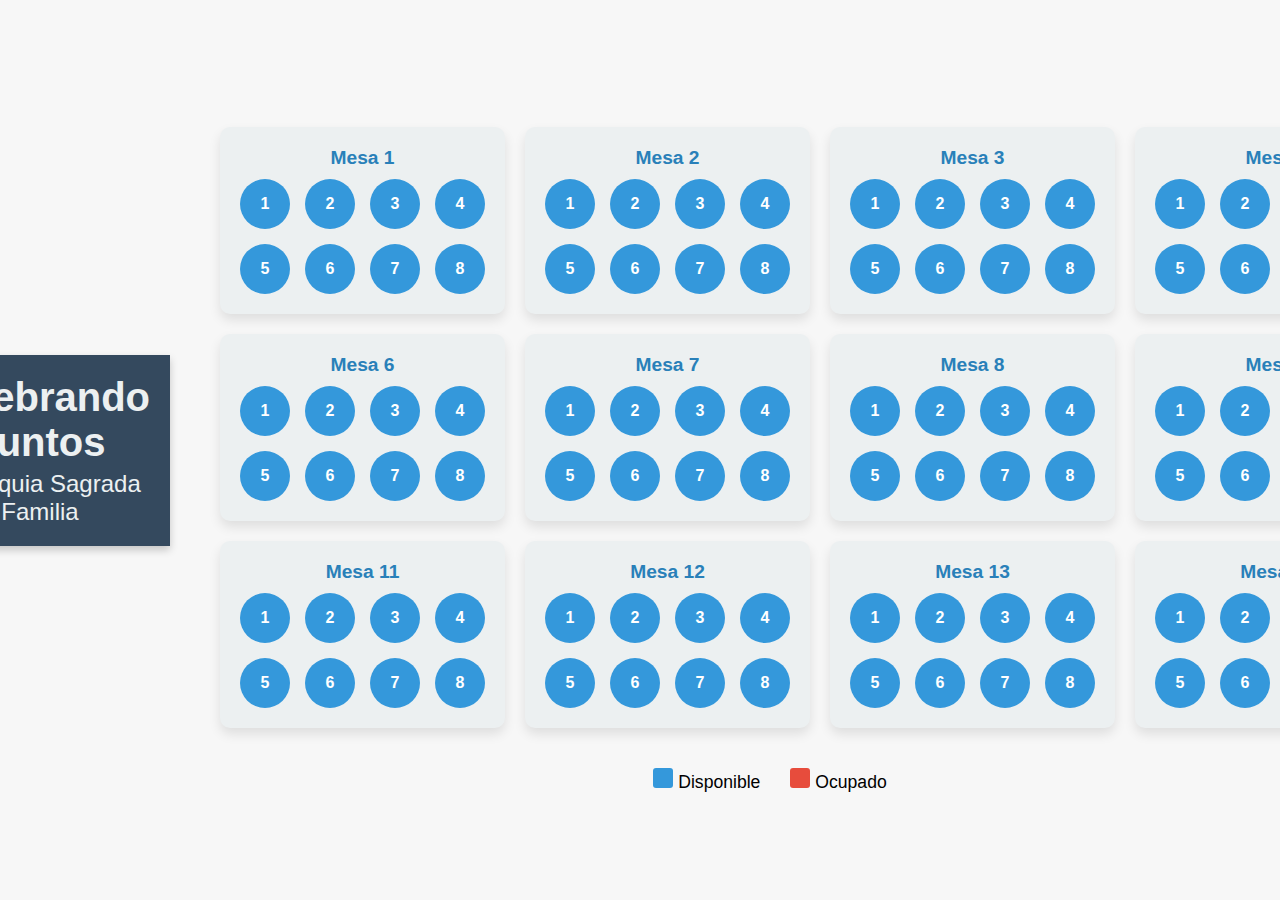
<file: index.html>
<!DOCTYPE html>
<html lang="en">
<head>
    <meta charset="UTF-8">
    <meta name="viewport" content="width=device-width, initial-scale=1.0">
    <title>Celebrando Juntos - Parroquia Sagrada Familia</title>
    <link rel="stylesheet" href="styles.css">
</head>
<body>
    <header>
        <h1>Celebrando Juntos</h1>
        <h2>Parroquia Sagrada Familia</h2>
    </header>
    <main>
        <section class="container" id="tables-container"></section>
        <section class="legend">
            <div><span class="box available"></span> Disponible</div>
            <div><span class="box occupied"></span> Ocupado</div>
        </section>
    </main>
    <script src="script.js"></script>
</body>
</html>
</file>
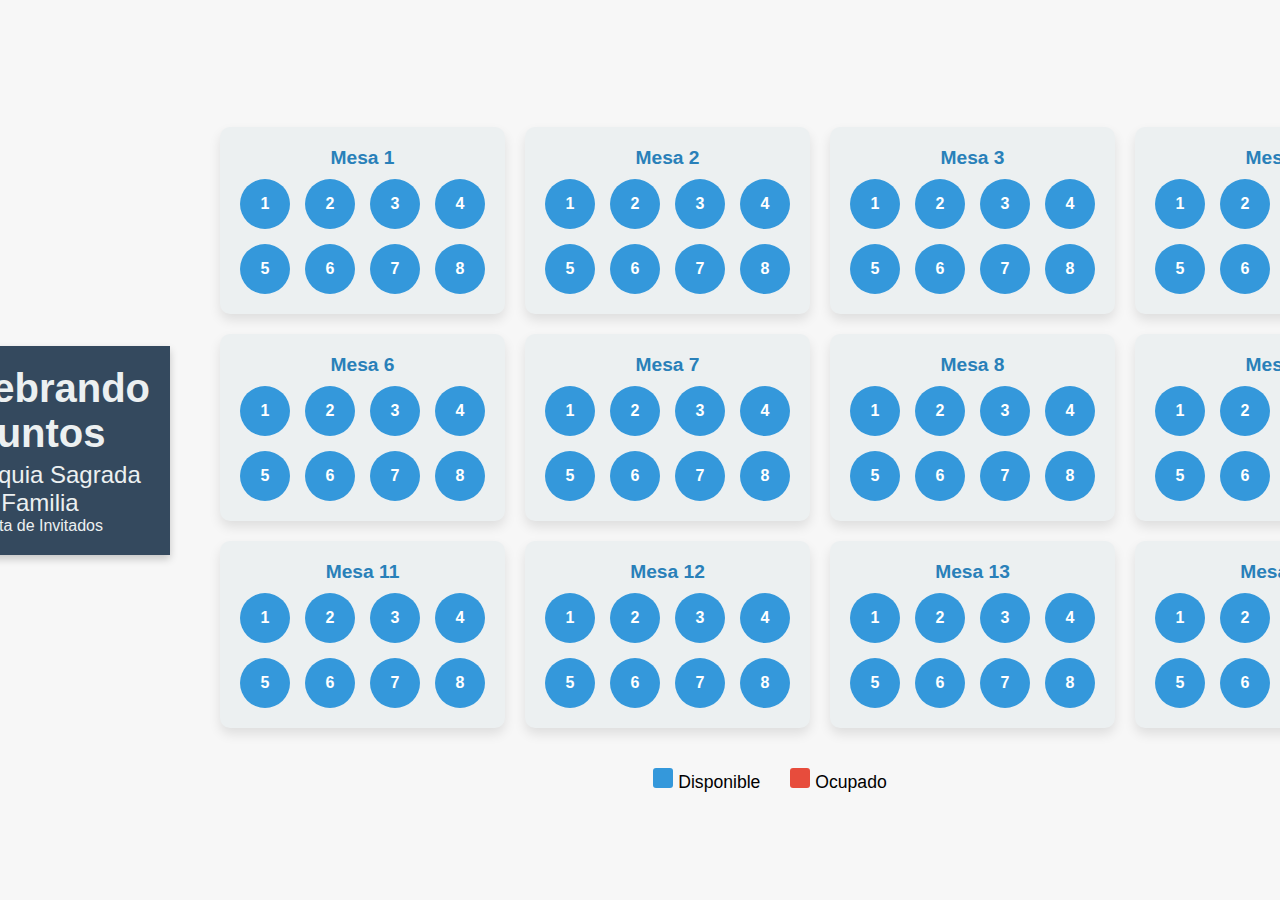
<file: invitados/index-invitados.html>
<!DOCTYPE html>
<html lang="en">
<head>
    <meta charset="UTF-8">
    <meta name="viewport" content="width=device-width, initial-scale=1.0">
    <title>Vista de Invitados - Celebrando Juntos</title>
    <link rel="stylesheet" href="../styles.css">
</head>
<body>
    <header>
        <h1>Celebrando Juntos</h1>
        <h2>Parroquia Sagrada Familia</h2>
        <p>Vista de Invitados</p>
    </header>
    <main>
        <section class="container" id="tables-container"></section>
        <section class="legend">
            <div><span class="box available"></span> Disponible</div>
            <div><span class="box occupied"></span> Ocupado</div>
        </section>
    </main>
    <script src="script-invitados.js"></script>
</body>
</html>
</file>
<file: styles.css>
* {
    margin: 0;
    padding: 0;
    box-sizing: border-box;
}

body {
    font-family: 'Arial', sans-serif;
    background-color: #f7f7f7;
    display: flex;
    justify-content: center;
    align-items: center;
    min-height: 100vh;
    text-align: center;
}

header {
    background-color: #34495e;
    color: #ecf0f1;
    padding: 20px;
    width: 100%;
    box-shadow: 0 4px 8px rgba(0, 0, 0, 0.2);
}

header h1 {
    font-size: 2.5em;
    font-weight: bold;
    margin-bottom: 5px;
}

header h2 {
    font-size: 1.5em;
    font-weight: 300;
}

main {
    padding: 30px;
    max-width: 1200px;
    margin: auto;
}

.container {
    display: grid;
    grid-template-columns: repeat(5, 1fr);
    gap: 20px;
    padding: 20px;
}

.table {
    background-color: #ecf0f1;
    padding: 20px;
    border-radius: 10px;
    box-shadow: 0 6px 12px rgba(0, 0, 0, 0.1);
    transition: transform 0.2s ease;
}

.table:hover {
    transform: scale(1.05);
}

.table h2 {
    color: #2980b9;
    font-size: 1.2em;
}

.seat-grid {
    display: grid;
    grid-template-columns: repeat(4, 50px);
    gap: 15px;
    justify-content: center;
    margin-top: 10px;
}

.seat {
    width: 50px;
    height: 50px;
    background-color: #3498db;
    border-radius: 50%;
    color: white;
    font-weight: bold;
    display: flex;
    align-items: center;
    justify-content: center;
    cursor: pointer;
    transition: background-color 0.3s ease;
}

.seat.occupied {
    background-color: #e74c3c;
    cursor: not-allowed;
}

.legend {
    display: flex;
    justify-content: center;
    gap: 30px;
    margin-top: 20px;
    font-size: 1.1em;
}

.legend .box {
    width: 20px;
    height: 20px;
    display: inline-block;
    border-radius: 3px;
}

.legend .available {
    background-color: #3498db;
}

.legend .occupied {
    background-color: #e74c3c;
}
</file>
